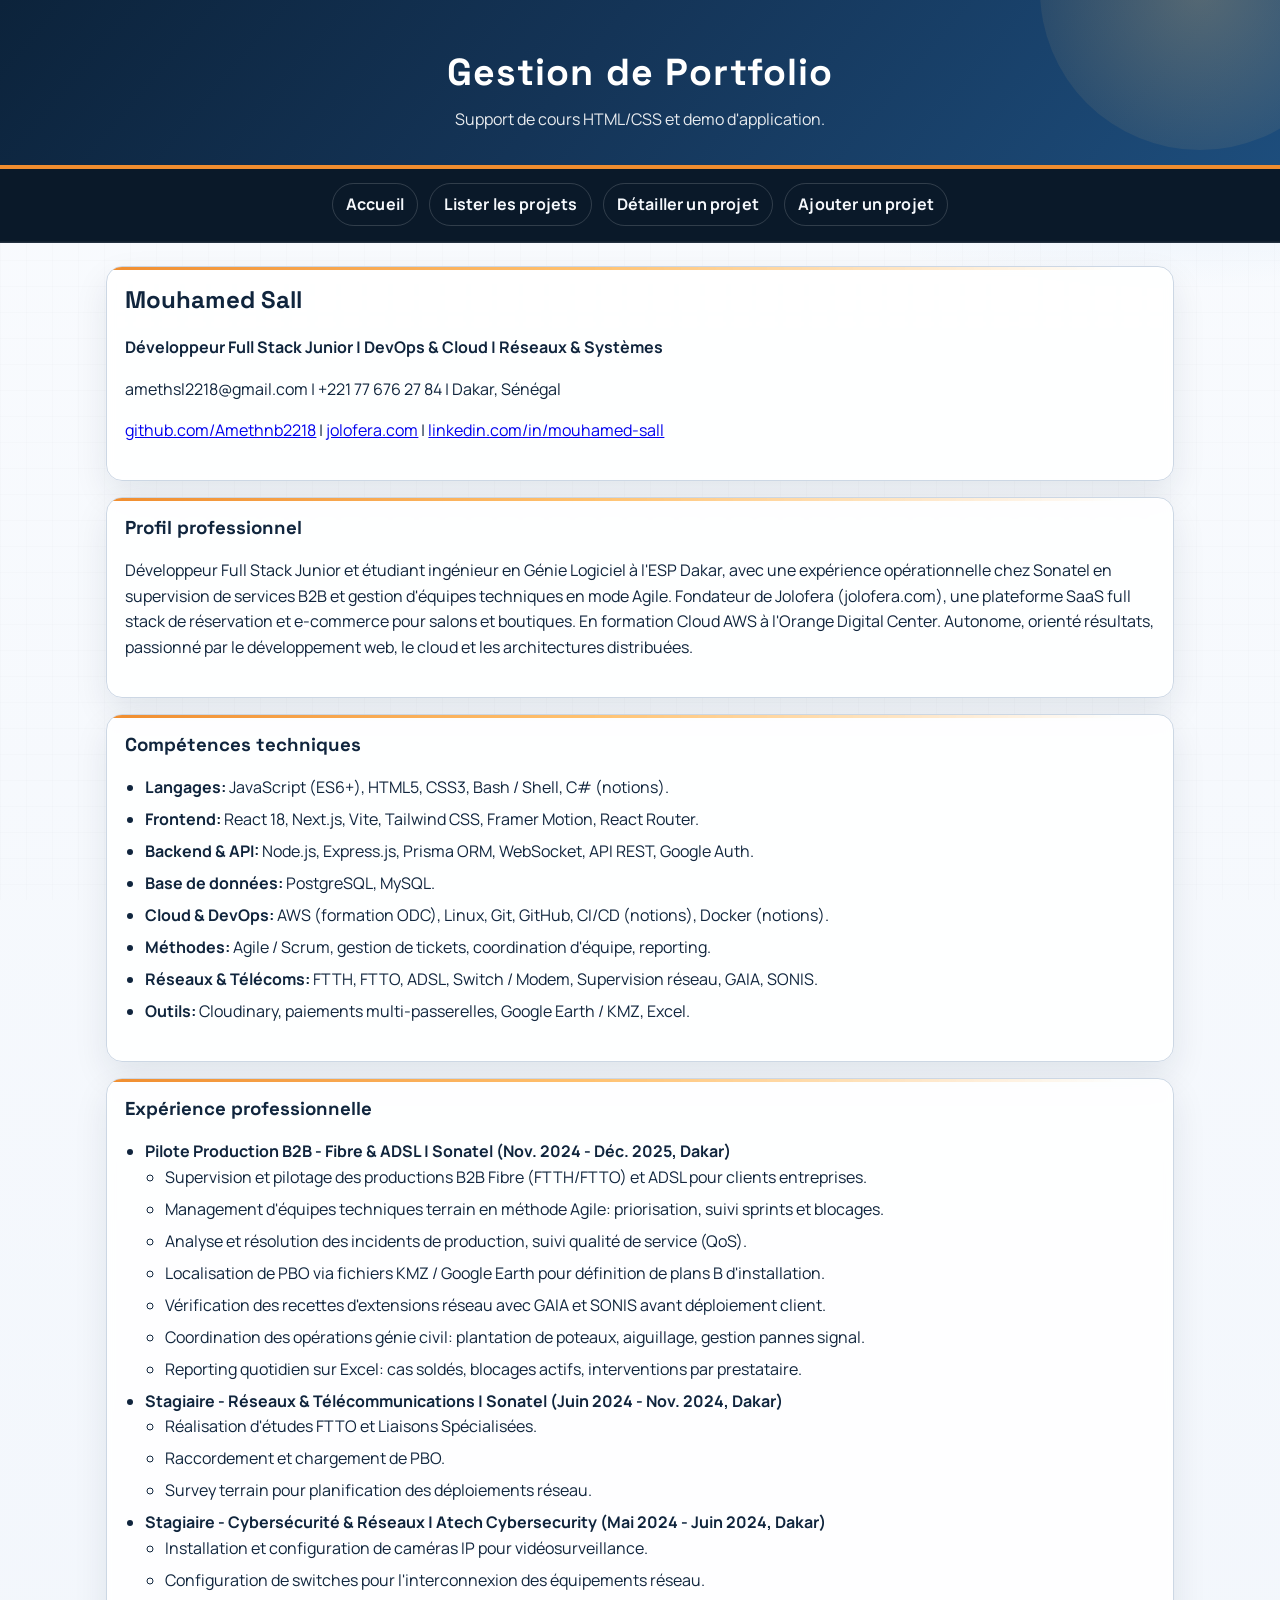
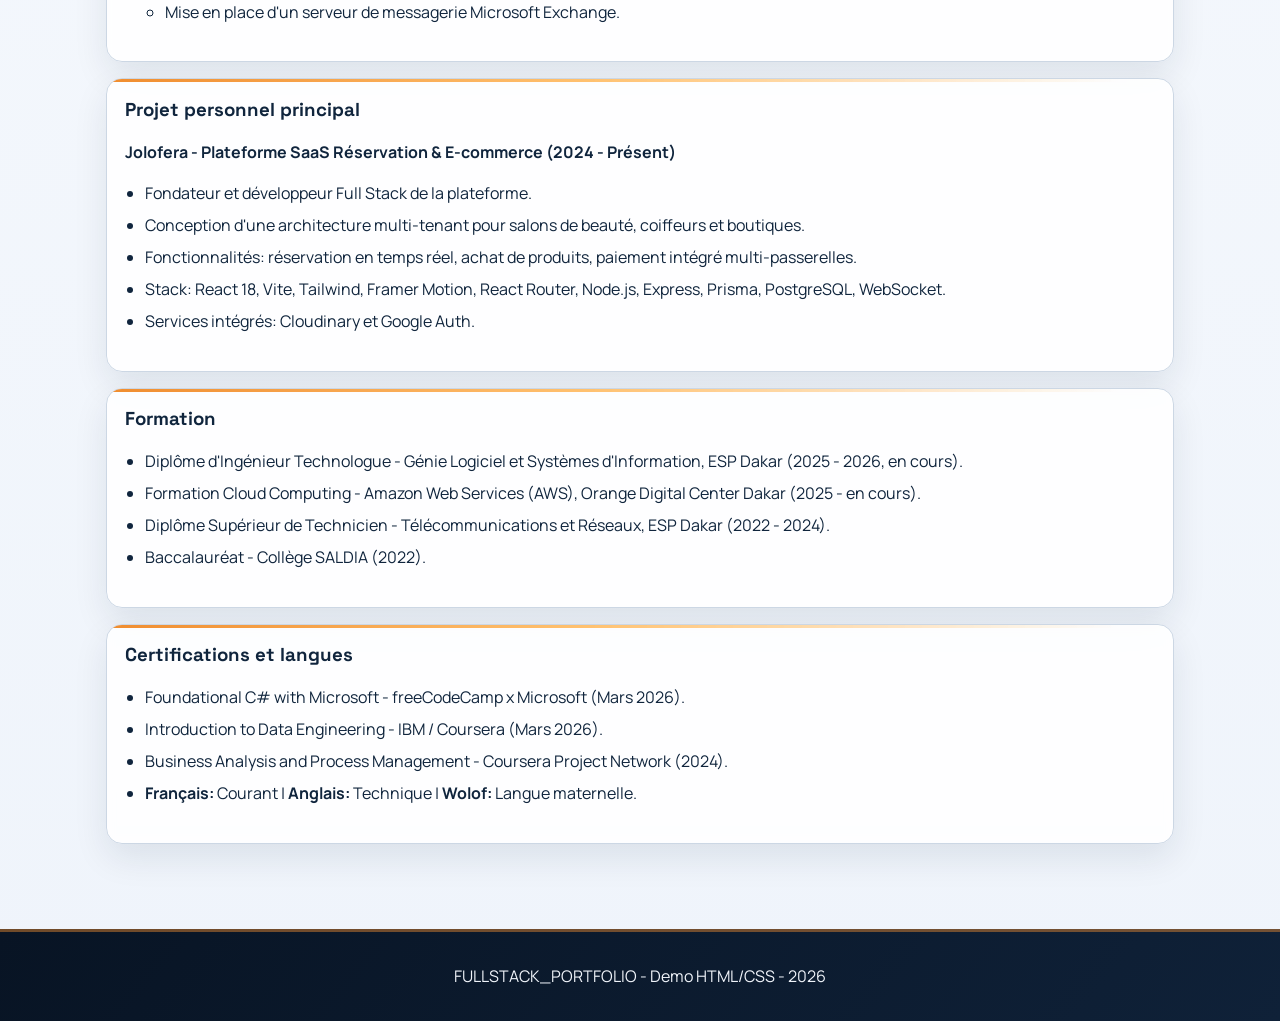
<file: index.html>
<!DOCTYPE html>
<html lang="fr">
  <head>
    <meta charset="UTF-8" />
    <meta name="viewport" content="width=device-width, initial-scale=1.0" />
    <title>FULLSTACK_PORTFOLIO - Cours et Demo</title>
    <link rel="stylesheet" href="styles.css" />
  </head>
  <body>
    <input type="checkbox" id="menu-toggle" class="menu-toggle" />

    <header class="site-header">
      <label for="menu-toggle" class="menu-button" aria-label="Ouvrir ou fermer le menu de navigation">
        <span class="menu-icon" aria-hidden="true"></span>
        Menu
      </label>
      <h1>Gestion de Portfolio</h1>
      <p>Support de cours HTML/CSS et demo d'application.</p>
    </header>

    <nav class="site-nav" aria-label="Navigation principale">
      <a href="index.html">Accueil</a>
      <a href="lister-projets.html">Lister les projets</a>
      <a href="detailler-projet.html">Détailler un projet</a>
      <a href="ajouter-projet.html">Ajouter un projet</a>
    </nav>

    <main>
      <section class="panel">
        <h2>Mouhamed Sall</h2>
        <p><strong>Développeur Full Stack Junior | DevOps &amp; Cloud | Réseaux &amp; Systèmes</strong></p>
        <p>
          amethsl2218@gmail.com | +221 77 676 27 84 | Dakar, Sénégal
        </p>
        <p>
          <a href="https://github.com/Amethnb2218" target="_blank" rel="noopener noreferrer">github.com/Amethnb2218</a>
          |
          <a href="https://jolofera.com" target="_blank" rel="noopener noreferrer">jolofera.com</a>
          |
          <a href="https://linkedin.com/in/mouhamed-sall" target="_blank" rel="noopener noreferrer">linkedin.com/in/mouhamed-sall</a>
        </p>
      </section>

      <section class="panel">
        <h3>Profil professionnel</h3>
        <p>
          Développeur Full Stack Junior et étudiant ingénieur en Génie Logiciel à l'ESP Dakar, avec une expérience opérationnelle chez Sonatel en supervision de services B2B et gestion d'équipes techniques en mode Agile. Fondateur de Jolofera (jolofera.com), une plateforme SaaS full stack de réservation et e-commerce pour salons et boutiques. En formation Cloud AWS à l'Orange Digital Center. Autonome, orienté résultats, passionné par le développement web, le cloud et les architectures distribuées.
        </p>
      </section>

      <section class="panel">
        <h3>Compétences techniques</h3>
        <ul>
          <li><strong>Langages:</strong> JavaScript (ES6+), HTML5, CSS3, Bash / Shell, C# (notions).</li>
          <li><strong>Frontend:</strong> React 18, Next.js, Vite, Tailwind CSS, Framer Motion, React Router.</li>
          <li><strong>Backend &amp; API:</strong> Node.js, Express.js, Prisma ORM, WebSocket, API REST, Google Auth.</li>
          <li><strong>Base de données:</strong> PostgreSQL, MySQL.</li>
          <li><strong>Cloud &amp; DevOps:</strong> AWS (formation ODC), Linux, Git, GitHub, CI/CD (notions), Docker (notions).</li>
          <li><strong>Méthodes:</strong> Agile / Scrum, gestion de tickets, coordination d'équipe, reporting.</li>
          <li><strong>Réseaux &amp; Télécoms:</strong> FTTH, FTTO, ADSL, Switch / Modem, Supervision réseau, GAIA, SONIS.</li>
          <li><strong>Outils:</strong> Cloudinary, paiements multi-passerelles, Google Earth / KMZ, Excel.</li>
        </ul>
      </section>

      <section class="panel">
        <h3>Expérience professionnelle</h3>
        <ul>
          <li>
            <strong>Pilote Production B2B - Fibre &amp; ADSL | Sonatel (Nov. 2024 - Déc. 2025, Dakar)</strong>
            <ul>
              <li>Supervision et pilotage des productions B2B Fibre (FTTH/FTTO) et ADSL pour clients entreprises.</li>
              <li>Management d'équipes techniques terrain en méthode Agile: priorisation, suivi sprints et blocages.</li>
              <li>Analyse et résolution des incidents de production, suivi qualité de service (QoS).</li>
              <li>Localisation de PBO via fichiers KMZ / Google Earth pour définition de plans B d'installation.</li>
              <li>Vérification des recettes d'extensions réseau avec GAIA et SONIS avant déploiement client.</li>
              <li>Coordination des opérations génie civil: plantation de poteaux, aiguillage, gestion pannes signal.</li>
              <li>Reporting quotidien sur Excel: cas soldés, blocages actifs, interventions par prestataire.</li>
            </ul>
          </li>
          <li>
            <strong>Stagiaire - Réseaux &amp; Télécommunications | Sonatel (Juin 2024 - Nov. 2024, Dakar)</strong>
            <ul>
              <li>Réalisation d'études FTTO et Liaisons Spécialisées.</li>
              <li>Raccordement et chargement de PBO.</li>
              <li>Survey terrain pour planification des déploiements réseau.</li>
            </ul>
          </li>
          <li>
            <strong>Stagiaire - Cybersécurité &amp; Réseaux | Atech Cybersecurity (Mai 2024 - Juin 2024, Dakar)</strong>
            <ul>
              <li>Installation et configuration de caméras IP pour vidéosurveillance.</li>
              <li>Configuration de switches pour l'interconnexion des équipements réseau.</li>
              <li>Mise en place d'un serveur de messagerie Microsoft Exchange.</li>
            </ul>
          </li>
        </ul>
      </section>

      <section class="panel">
        <h3>Projet personnel principal</h3>
        <p><strong>Jolofera - Plateforme SaaS Réservation &amp; E-commerce (2024 - Présent)</strong></p>
        <ul>
          <li>Fondateur et développeur Full Stack de la plateforme.</li>
          <li>Conception d'une architecture multi-tenant pour salons de beauté, coiffeurs et boutiques.</li>
          <li>Fonctionnalités: réservation en temps réel, achat de produits, paiement intégré multi-passerelles.</li>
          <li>Stack: React 18, Vite, Tailwind, Framer Motion, React Router, Node.js, Express, Prisma, PostgreSQL, WebSocket.</li>
          <li>Services intégrés: Cloudinary et Google Auth.</li>
        </ul>
      </section>

      <section class="panel">
        <h3>Formation</h3>
        <ul>
          <li>Diplôme d'Ingénieur Technologue - Génie Logiciel et Systèmes d'Information, ESP Dakar (2025 - 2026, en cours).</li>
          <li>Formation Cloud Computing - Amazon Web Services (AWS), Orange Digital Center Dakar (2025 - en cours).</li>
          <li>Diplôme Supérieur de Technicien - Télécommunications et Réseaux, ESP Dakar (2022 - 2024).</li>
          <li>Baccalauréat - Collège SALDIA (2022).</li>
        </ul>
      </section>

      <section class="panel">
        <h3>Certifications et langues</h3>
        <ul>
          <li>Foundational C# with Microsoft - freeCodeCamp x Microsoft (Mars 2026).</li>
          <li>Introduction to Data Engineering - IBM / Coursera (Mars 2026).</li>
          <li>Business Analysis and Process Management - Coursera Project Network (2024).</li>
          <li><strong>Français:</strong> Courant | <strong>Anglais:</strong> Technique | <strong>Wolof:</strong> Langue maternelle.</li>
        </ul>
      </section>
    </main>

    <footer class="site-footer">
      <p>FULLSTACK_PORTFOLIO - Demo HTML/CSS - 2026</p>
    </footer>
  </body>
</html>
</file>
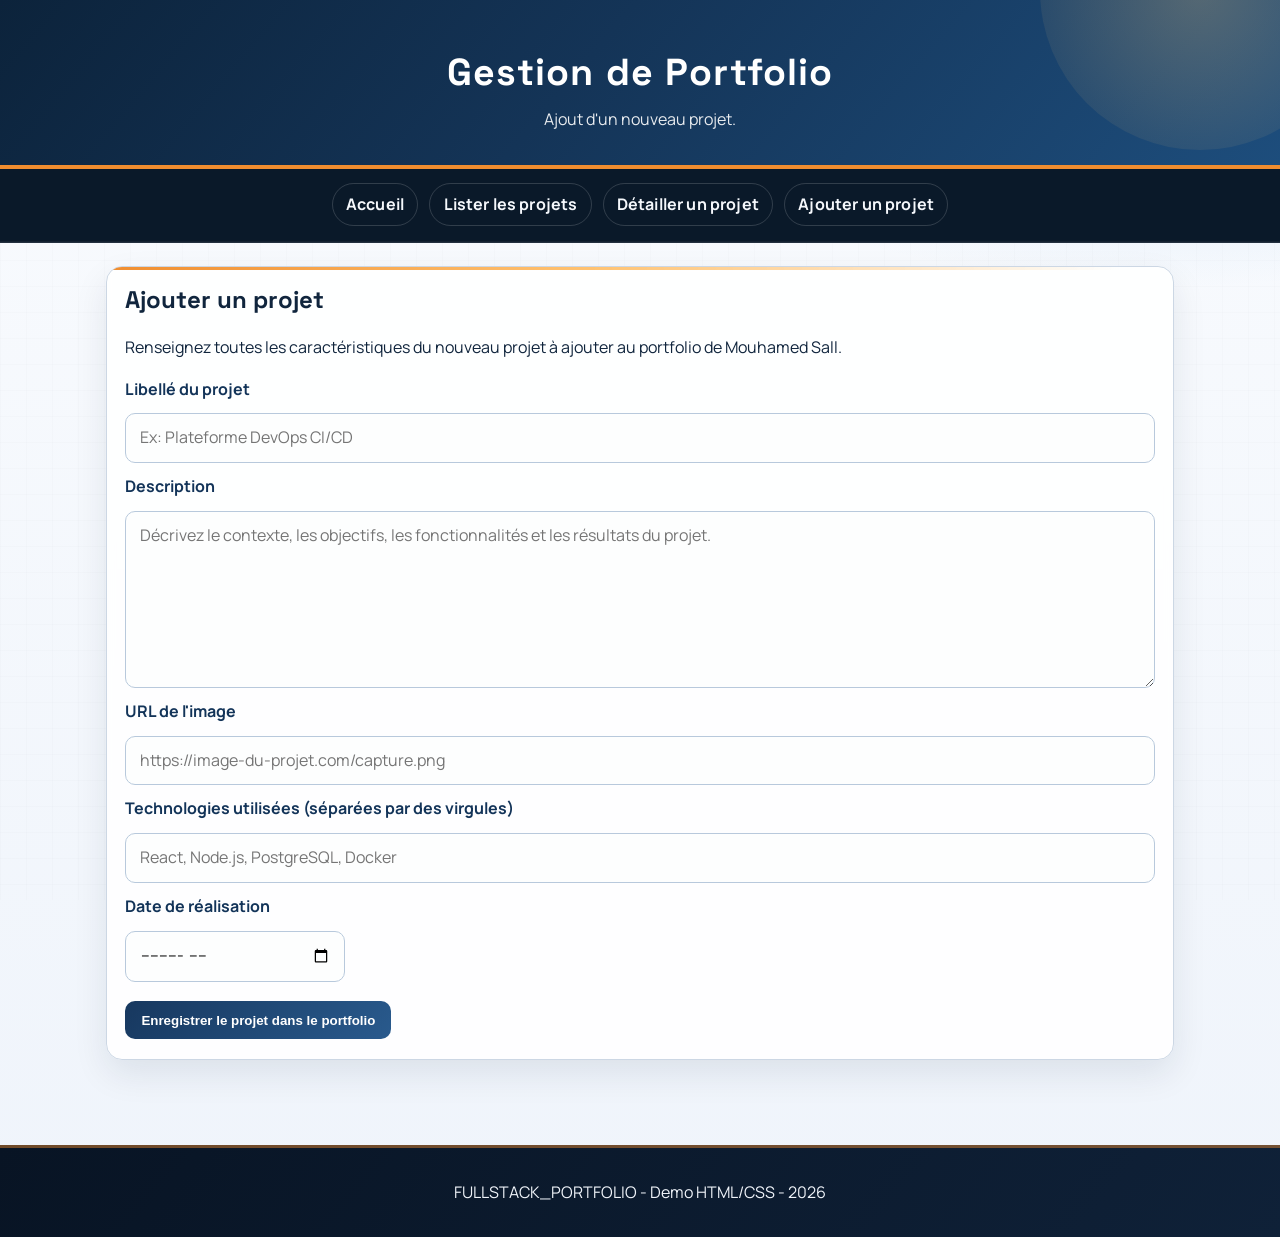
<file: ajouter-projet.html>
<!DOCTYPE html>
<html lang="fr">
  <head>
    <meta charset="UTF-8" />
    <meta name="viewport" content="width=device-width, initial-scale=1.0" />
    <title>Ajouter un projet</title>
    <link rel="stylesheet" href="styles.css" />
  </head>
  <body>
    <input type="checkbox" id="menu-toggle" class="menu-toggle" />

    <header class="site-header">
      <label for="menu-toggle" class="menu-button" aria-label="Ouvrir ou fermer le menu de navigation">
        <span class="menu-icon" aria-hidden="true"></span>
        Menu
      </label>
      <h1>Gestion de Portfolio</h1>
      <p>Ajout d'un nouveau projet.</p>
    </header>

    <nav class="site-nav" aria-label="Navigation principale">
      <a href="index.html">Accueil</a>
      <a href="lister-projets.html">Lister les projets</a>
      <a href="detailler-projet.html">Détailler un projet</a>
      <a href="ajouter-projet.html">Ajouter un projet</a>
    </nav>

    <main>
      <section class="panel">
        <h2>Ajouter un projet</h2>
        <p>Renseignez toutes les caractéristiques du nouveau projet à ajouter au portfolio de Mouhamed Sall.</p>

        <form class="project-form" action="lister-projets.html" method="get">
          <label for="libelle">Libellé du projet</label>
          <input id="libelle" name="libelle" type="text" placeholder="Ex: Plateforme DevOps CI/CD" required />

          <label for="description">Description</label>
          <textarea id="description" name="description" rows="6" placeholder="Décrivez le contexte, les objectifs, les fonctionnalités et les résultats du projet." required></textarea>

          <label for="image">URL de l'image</label>
          <input id="image" name="image" type="url" placeholder="https://image-du-projet.com/capture.png" required />

          <label for="technologies">Technologies utilisées (séparées par des virgules)</label>
          <input id="technologies" name="technologies" type="text" placeholder="React, Node.js, PostgreSQL, Docker" required />

          <label for="date-realisation">Date de réalisation</label>
          <input id="date-realisation" name="date-realisation" type="month" required />

          <button type="submit">Enregistrer le projet dans le portfolio</button>
        </form>
      </section>
    </main>

    <footer class="site-footer">
      <p>FULLSTACK_PORTFOLIO - Demo HTML/CSS - 2026</p>
    </footer>
  </body>
</html>
</file>
<file: styles.css>
@import url("https://fonts.googleapis.com/css2?family=Manrope:wght@400;600;700;800&family=Space+Grotesk:wght@500;700&display=swap");

:root {
  --night: #0a1929;
  --ink: #10253d;
  --ink-soft: #34597f;
  --mist: #e8edf2;
  --paper: #f3f7fb;
  --card: rgba(255, 255, 255, 0.88);
  --accent: #f08d2f;
  --accent-2: #ffcb78;
  --danger: #cf3d3d;
  --line: #ccd7e4;
  --glow: rgba(240, 141, 47, 0.24);
}

* {
  box-sizing: border-box;
}

body {
  margin: 0;
  font-family: "Manrope", "Trebuchet MS", sans-serif;
  line-height: 1.6;
  color: var(--ink);
  background:
    radial-gradient(800px 380px at 5% -10%, rgba(255, 203, 120, 0.6), transparent 70%),
    radial-gradient(850px 400px at 92% 0%, rgba(44, 133, 216, 0.2), transparent 72%),
    linear-gradient(180deg, #f9fbfe 0%, #eff4fb 100%);
}

body::before {
  content: "";
  position: fixed;
  inset: 0;
  pointer-events: none;
  background-image: linear-gradient(to right, rgba(16, 37, 61, 0.04) 1px, transparent 1px),
    linear-gradient(to bottom, rgba(16, 37, 61, 0.04) 1px, transparent 1px);
  background-size: 26px 26px;
  opacity: 0.3;
  z-index: -1;
}

.menu-toggle {
  position: absolute;
  opacity: 0;
  pointer-events: none;
}

.site-header {
  position: relative;
  padding: 2.6rem 1rem 2rem;
  text-align: center;
  color: #fff;
  background:
    linear-gradient(130deg, #0c233b 0%, #143457 45%, #1d4d7c 100%);
  border-bottom: 4px solid var(--accent);
  overflow: hidden;
}

.site-header::after {
  content: "";
  position: absolute;
  width: 320px;
  height: 320px;
  border-radius: 50%;
  background: radial-gradient(circle, rgba(255, 203, 120, 0.26), rgba(255, 203, 120, 0));
  top: -170px;
  right: -80px;
}

.site-header h1 {
  margin: 0 0 0.35rem;
  font-family: "Space Grotesk", "Verdana", sans-serif;
  font-size: clamp(1.7rem, 3.2vw, 2.35rem);
  letter-spacing: 0.03em;
}

.site-header p {
  margin: 0;
  color: rgba(255, 255, 255, 0.9);
}

.site-nav {
  display: flex;
  flex-wrap: wrap;
  justify-content: center;
  gap: 0.7rem;
  padding: 0.9rem 1rem 1rem;
  background: var(--night);
  border-bottom: 1px solid rgba(255, 255, 255, 0.1);
  box-shadow: inset 0 -1px 0 rgba(255, 255, 255, 0.04);
}

.site-nav a {
  text-decoration: none;
  color: #f5f8fc;
  font-weight: 700;
  letter-spacing: 0.01em;
  padding: 0.48rem 0.82rem;
  border-radius: 999px;
  border: 1px solid rgba(255, 255, 255, 0.16);
  transition: transform 0.22s ease, background-color 0.22s ease, border-color 0.22s ease, box-shadow 0.22s ease;
}

.site-nav a:hover,
.site-nav a:focus-visible {
  transform: translateY(-1px);
  background: rgba(255, 255, 255, 0.12);
  border-color: rgba(255, 255, 255, 0.32);
  box-shadow: 0 0 0 3px rgba(255, 255, 255, 0.08);
}

.menu-button {
  display: none;
}

.menu-icon {
  width: 14px;
  height: 2px;
  background: currentColor;
  display: inline-block;
  position: relative;
  transition: background-color 0.2s ease;
}

.menu-icon::before,
.menu-icon::after {
  content: "";
  width: 14px;
  height: 2px;
  background: currentColor;
  position: absolute;
  left: 0;
  transition: transform 0.25s ease, top 0.25s ease;
}

.menu-icon::before {
  top: -5px;
}

.menu-icon::after {
  top: 5px;
}

main {
  max-width: 1100px;
  margin: 0 auto;
  padding: 1.4rem 1rem 2.3rem;
}

h2,
h3 {
  color: var(--ink);
  line-height: 1.25;
}

.panel {
  background: var(--card);
  border: 1px solid var(--line);
  border-radius: 16px;
  margin-bottom: 1rem;
  padding: 1.15rem 1.15rem 1.25rem;
  box-shadow: 0 14px 35px rgba(12, 32, 57, 0.09);
  backdrop-filter: blur(4px);
  position: relative;
  overflow: hidden;
  animation: panel-enter 0.55s ease both;
}

.panel::before {
  content: "";
  position: absolute;
  inset: 0 auto auto 0;
  width: 100%;
  height: 3px;
  background: linear-gradient(90deg, var(--accent), #ffc16f 45%, transparent 95%);
}

.panel:nth-of-type(2) {
  animation-delay: 0.05s;
}

.panel:nth-of-type(3) {
  animation-delay: 0.1s;
}

.panel:nth-of-type(4) {
  animation-delay: 0.15s;
}

.panel > h2,
.panel > h3 {
  margin-top: 0;
  font-family: "Space Grotesk", "Verdana", sans-serif;
}

.panel p {
  margin-top: 0.45rem;
}

.panel ul {
  padding-left: 1.25rem;
}

.panel ul li + li {
  margin-top: 0.4rem;
}

.project-list {
  list-style: none;
  padding: 0;
  margin: 1rem 0 0;
  display: flex;
  flex-wrap: wrap;
  gap: 1rem;
}

.project-card {
  width: min(100%, 340px);
  background: #ffffff;
  border: 1px solid #d7e0ea;
  border-radius: 14px;
  padding: 0.9rem;
  display: flex;
  flex-direction: column;
  gap: 0.65rem;
  transition: transform 0.22s ease, box-shadow 0.22s ease, border-color 0.22s ease;
}

.project-card:hover {
  transform: translateY(-4px);
  box-shadow: 0 18px 28px rgba(18, 48, 85, 0.14);
  border-color: #bfcfe1;
}

.project-title {
  color: #173a60;
  font-size: 1.06rem;
  font-weight: 800;
}

.project-card img {
  width: 100%;
  aspect-ratio: 16 / 9;
  object-fit: cover;
  border-radius: 10px;
  border: 1px solid #d4deea;
  transition: transform 0.24s ease;
}

.project-card:hover img {
  transform: scale(1.02);
}

.project-card button {
  border: none;
  border-radius: 10px;
  background: var(--danger);
  color: #ffffff;
  font-weight: 700;
  padding: 0.6rem 0.85rem;
  cursor: pointer;
  transition: filter 0.2s ease;
}

.project-card button:hover {
  filter: brightness(0.92);
}

.project-detail img {
  width: 100%;
  max-width: 760px;
  border-radius: 12px;
  border: 1px solid #d4deea;
}

.back-link {
  display: inline-block;
  margin-top: 0.55rem;
  background: linear-gradient(130deg, #194068, #2f6398);
  color: #fff;
  text-decoration: none;
  border-radius: 10px;
  padding: 0.58rem 0.9rem;
  font-weight: 700;
}

.back-link:hover {
  filter: brightness(1.06);
}

.back-link:focus-visible,
.project-card button:focus-visible,
.project-form button:focus-visible,
.menu-button:focus-visible {
  outline: 3px solid var(--glow);
  outline-offset: 2px;
}

.project-form {
  display: flex;
  flex-direction: column;
  gap: 0.7rem;
}

.project-form label {
  font-weight: 700;
  color: #133459;
}

.project-form input,
.project-form textarea {
  width: 100%;
  border: 1px solid #b8c9dc;
  border-radius: 10px;
  padding: 0.68rem 0.85rem;
  font: inherit;
  background: #fdfefe;
  transition: border-color 0.2s ease, box-shadow 0.2s ease;
}

.project-form input:focus,
.project-form textarea:focus {
  outline: none;
  border-color: #4f83bb;
  box-shadow: 0 0 0 3px rgba(79, 131, 187, 0.2);
}

.project-form input[type="month"] {
  max-width: 220px;
}

.project-form textarea {
  min-height: 140px;
  resize: vertical;
}

.project-form button {
  margin-top: 0.5rem;
  width: fit-content;
  border: none;
  border-radius: 10px;
  background: linear-gradient(130deg, #17385f, #295a8d);
  color: #ffffff;
  font-weight: 800;
  padding: 0.72rem 1rem;
  cursor: pointer;
}

.project-form button:hover {
  filter: brightness(1.05);
}

.site-footer {
  margin-top: 2rem;
  text-align: center;
  padding: 1rem;
  background: linear-gradient(130deg, #081424, #0f2138);
  color: #eff3f9;
  border-top: 3px solid rgba(240, 141, 47, 0.45);
}

@keyframes panel-enter {
  from {
    opacity: 0;
    transform: translateY(10px);
  }

  to {
    opacity: 1;
    transform: translateY(0);
  }
}

@media (max-width: 992px) {
  .site-header {
    padding: 1.8rem 0.9rem 1.2rem;
  }

  .menu-button {
    display: inline-flex !important;
    align-items: center;
    gap: 0.5rem;
    position: absolute;
    top: 0.7rem;
    right: 0.7rem;
    z-index: 1000;
    background: rgba(10, 25, 41, 0.92);
    color: #ffffff;
    border: 1px solid rgba(255, 255, 255, 0.35);
    border-radius: 999px;
    padding: 0.45rem 0.8rem;
    font-size: 0.9rem;
    font-weight: 700;
    cursor: pointer;
    box-shadow: 0 8px 22px rgba(0, 0, 0, 0.24);
  }

  .site-header h1,
  .site-header p {
    padding-right: 5.9rem;
  }

  .site-nav {
    display: none;
    flex-direction: column;
    align-items: stretch;
    gap: 0.6rem;
    padding: 0.85rem;
    margin: 0.6rem 0.9rem 0;
    border-radius: 12px;
    background: var(--night);
  }

  .site-nav a {
    font-size: 0.95rem;
    border-radius: 9px;
  }

  .menu-toggle:checked + .site-header + .site-nav {
    display: flex;
  }

  .menu-toggle:checked + .site-header .menu-icon {
    background: transparent;
  }

  .menu-toggle:checked + .site-header .menu-icon::before {
    top: 0;
    transform: rotate(45deg);
  }

  .menu-toggle:checked + .site-header .menu-icon::after {
    top: 0;
    transform: rotate(-45deg);
  }

  .project-list {
    flex-direction: column;
  }

  .project-card {
    width: 100%;
  }
}
</file>
